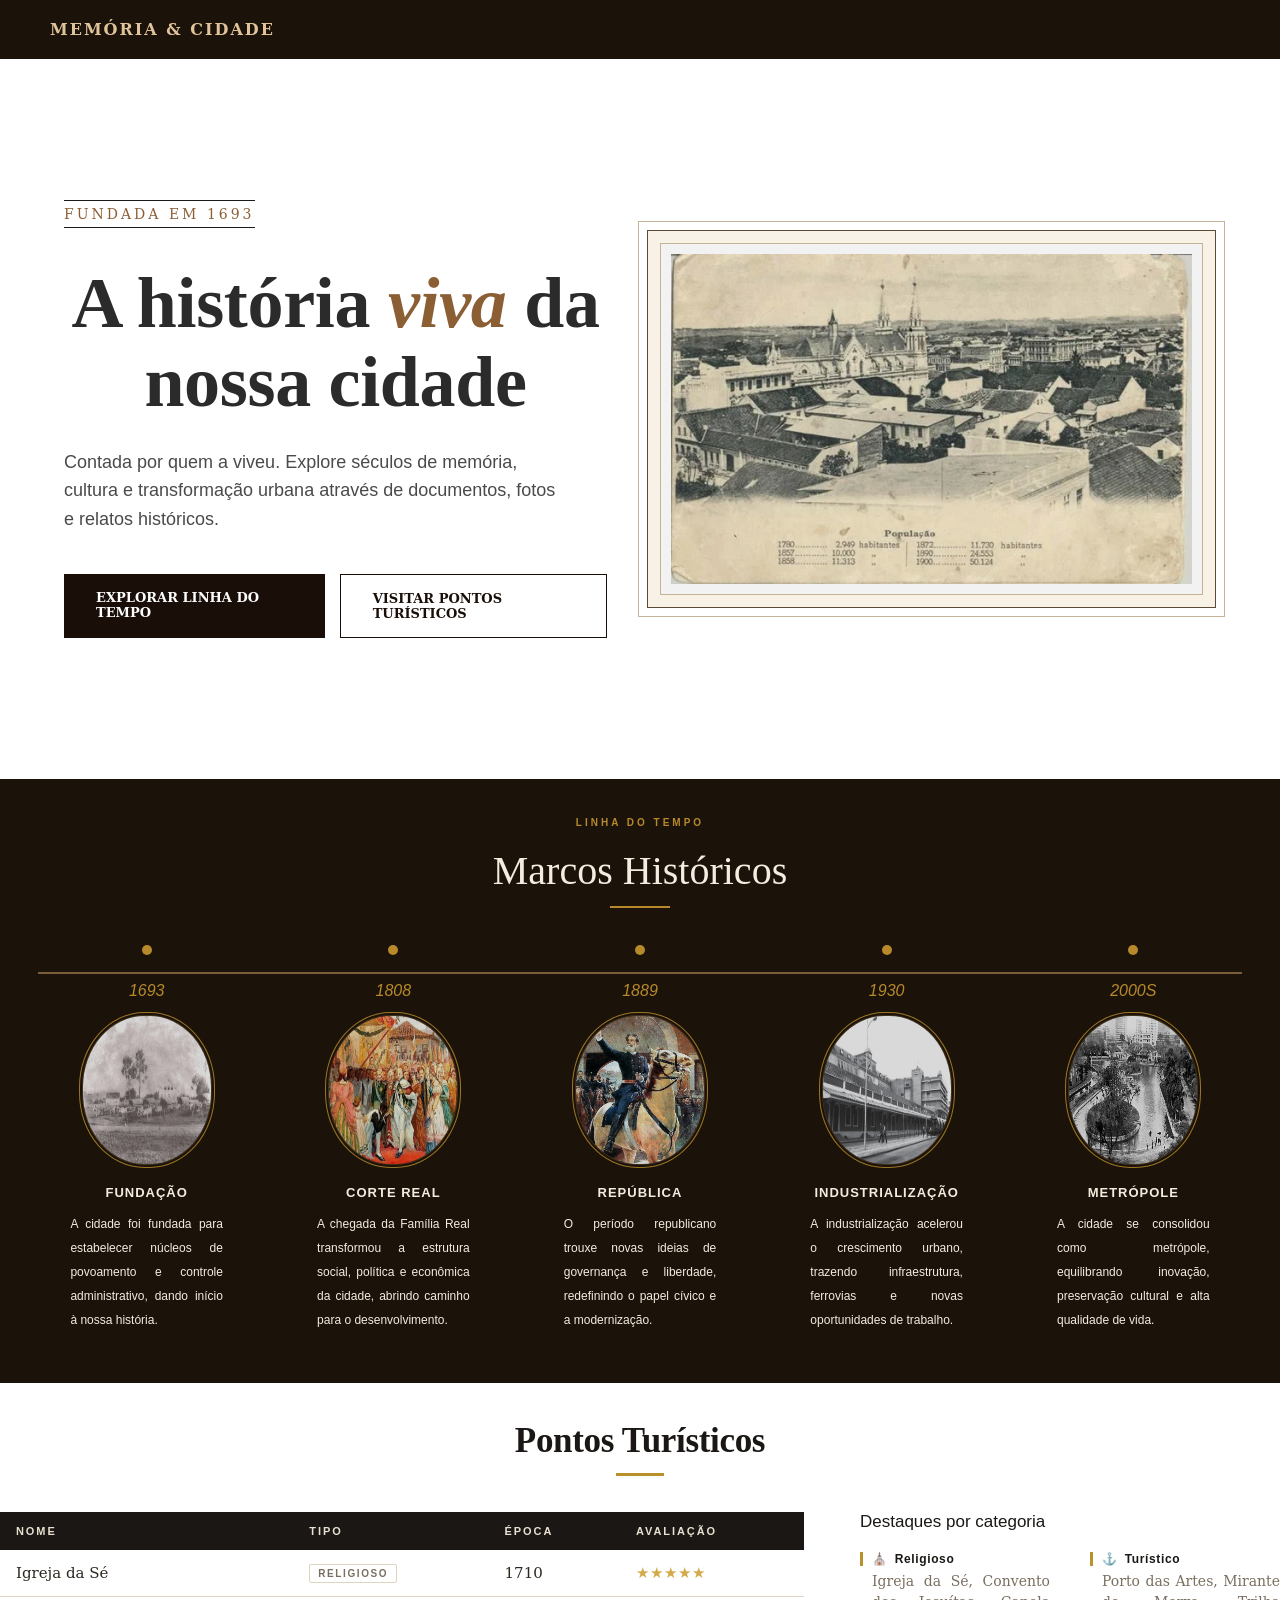
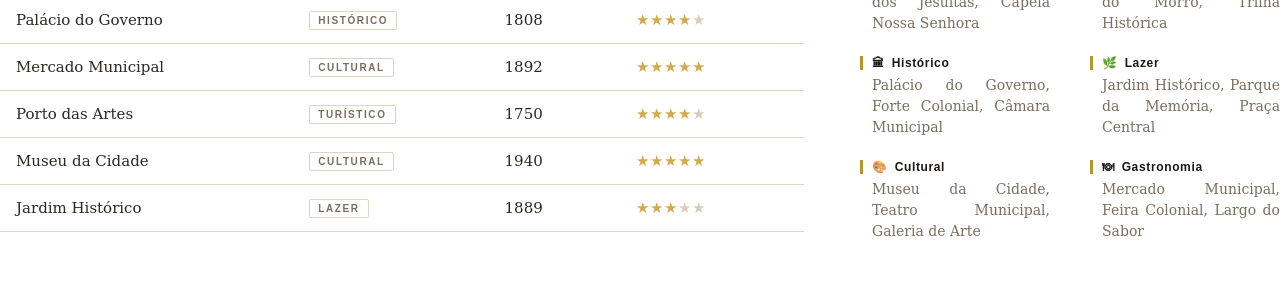
<file: index.html>
<!DOCTYPE html>
<html lang="pt">
<head>
    <meta charset="UTF-8">
    <meta name="viewport" content="width=device-width, initial-scale=1.0">
    <link rel="stylesheet" href="index.css"/>
    <title> História da Cidade</title>
</head>
<body>
   <section>   
        <header class="barra-topo">
            <div class="logo">MEMÓRIA & CIDADE</div>
         </div>
        </header>
    
        <main class="hero-section">
            <div class="conteudo-principal">
                <span class="subtitulo">FUNDADA EM 1693</span>
                <h1 class="titulo-principal">A história <em>viva</em> da nossa cidade</h1>
                <p class="descrição">
                    Contada por quem a viveu. Explore séculos de memória, cultura e 
                    transformação urbana através de documentos, fotos e relatos históricos.
                </p>
                
                <div class="grupo-botoes">
                    <a href="#timeline" class="botao-primario">EXPLORAR LINHA DO TEMPO </a>
                    <a href="#pontos-turisticos" class="botao-secundario">VISITAR PONTOS TURÍSTICOS</a>
                </div>
            </div>
    
            <div class="moldura-quadro">
                <div class="moldura-interna">
                    <img src="imagens/Historia-cidade/foto-curitiba.jpg" alt="Foto histórica da cidade">
                </div>
            </div>
        </section>
    <!-- Linha do Tempo -->
    <section id="timeline" class="timeline-seçao"> 
        <h3>LINHA DO TEMPO</h3>
        <br>
        <h2>Marcos Históricos</h2>

        <div class="timeline-linha">

            <div class="timeline-ponto">
                <span class="ano"> 1693 </span>
                <img src="imagens/Historia-cidade/1693.jpg" class="img" alt="Fundação">
                <span class="descricao"> <b>FUNDAÇÃO</b></span>                 
                <p class="resumo">A cidade foi fundada para estabelecer núcleos de povoamento e controle administrativo, dando início à nossa história.</p>
            </div>

            <div class="timeline-ponto">
                <span class="ano"> 1808 </span>
                <img src="imagens/Historia-cidade/1808.jpg" class="img" alt="Corte Real"> 
                <span class="descricao"> <b>CORTE REAL</b></span>
                <p class="resumo">A chegada da Família Real transformou a estrutura social, política e econômica da cidade, abrindo caminho para o desenvolvimento.</p>         
            </div>

            <div class="timeline-ponto" >
                <span class="ano"> 1889 </span>
                <img src="imagens/Historia-cidade/1889.jpg" class="img" alt="República">
                <span class="descricao"> <b>REPÚBLICA</b> </span>
                <p class="resumo">O período republicano trouxe novas ideias de governança e liberdade, redefinindo o papel cívico e a modernização.</p>
            </div>

            <div class="timeline-ponto" >
                <span class="ano"> 1930 </span>
                <img src="imagens/Historia-cidade/1930.jpg" class="img" alt="Industrialização">
                <span class="descricao"> <b>INDUSTRIALIZAÇÃO</b></span>
                <p class="resumo">A industrialização acelerou o crescimento urbano, trazendo infraestrutura, ferrovias e novas oportunidades de trabalho.</p>
            </div>
            
            <div class="timeline-ponto">
                <span class="ano"> 2000S </span>
                <img src="imagens/Historia-cidade/2000s.jpg" class="img" alt="Metrópole">
                <span class="descricao"> <b>METRÓPOLE</b> </span>
                <p class="resumo">A cidade se consolidou como metrópole, equilibrando inovação, preservação cultural e alta qualidade de vida.</p>
            </div>
        </div>
    </section>
<section id="pontos-turisticos">
  <h1>Pontos Turísticos</h1>
  <div class="title-underline"></div>

  <div class="layout">
    <div class="table-wrapper">
      <table>
        <thead>
          <tr>
            <th>Nome</th>
            <th>Tipo</th>
            <th>Época</th>
            <th>Avaliação</th>
          </tr>
        </thead>
          <tr>
            <td class="nome">Igreja da Sé</td>
            <td><span class="tag">Religioso</span></td>
            <td>1710</td>
            <td><span class="stars">★★★★★</span></td>
          </tr>
          <tr>
            <td class="nome">Palácio do Governo</td>
            <td><span class="tag">Histórico</span></td>
            <td>1808</td>
            <td><span class="stars">★★★★<span class="empty">★</span></span></td>
          </tr>
          <tr>
            <td class="nome">Mercado Municipal</td>
            <td><span class="tag">Cultural</span></td>
            <td>1892</td>
            <td><span class="stars">★★★★★</span></td>
          </tr>
          <tr>
            <td class="nome">Porto das Artes</td>
            <td><span class="tag">Turístico</span></td>
            <td>1750</td>
            <td><span class="stars">★★★★<span class="empty">★</span></span></td>
          </tr>
          <tr>
            <td class="nome">Museu da Cidade</td>
            <td><span class="tag">Cultural</span></td>
            <td>1940</td>
            <td><span class="stars">★★★★★</span></td>
          </tr>
          <tr>
            <td class="nome">Jardim Histórico</td>
            <td><span class="tag">Lazer</span></td>
            <td>1889</td>
            <td><span class="stars">★★★<span class="empty">★★</span></span></td>
          </tr>
      </table>
    </div>

    <div class="destaques">
      <h2>Destaques por categoria</h2>
      <div class="destaques-grid">
        <div class="destaque-item">
          <div class="destaque-title"><span>⛪</span> Religioso</div>
          <div class="destaque-list">Igreja da Sé, Convento dos Jesuítas, Capela Nossa Senhora</div>
        </div>
        <div class="destaque-item">
          <div class="destaque-title"><span>⚓</span> Turístico</div>
          <div class="destaque-list">Porto das Artes, Mirante do Morro, Trilha Histórica</div>
        </div>
        <div class="destaque-item">
          <div class="destaque-title"><span>🏛</span> Histórico</div>
          <div class="destaque-list">Palácio do Governo, Forte Colonial, Câmara Municipal</div>
        </div>
        <div class="destaque-item">
          <div class="destaque-title"><span>🌿</span> Lazer</div>
          <div class="destaque-list">Jardim Histórico, Parque da Memória, Praça Central</div>
        </div>
        <div class="destaque-item">
          <div class="destaque-title"><span>🎨</span> Cultural</div>
          <div class="destaque-list">Museu da Cidade, Teatro Municipal, Galeria de Arte</div>
        </div>
        <div class="destaque-item">
          <div class="destaque-title"><span>🍽</span> Gastronomia</div>
          <div class="destaque-list">Mercado Municipal, Feira Colonial, Largo do Sabor</div>
        </div>
      </div>
    </div>
  </div>
</section>
</body>
</file>
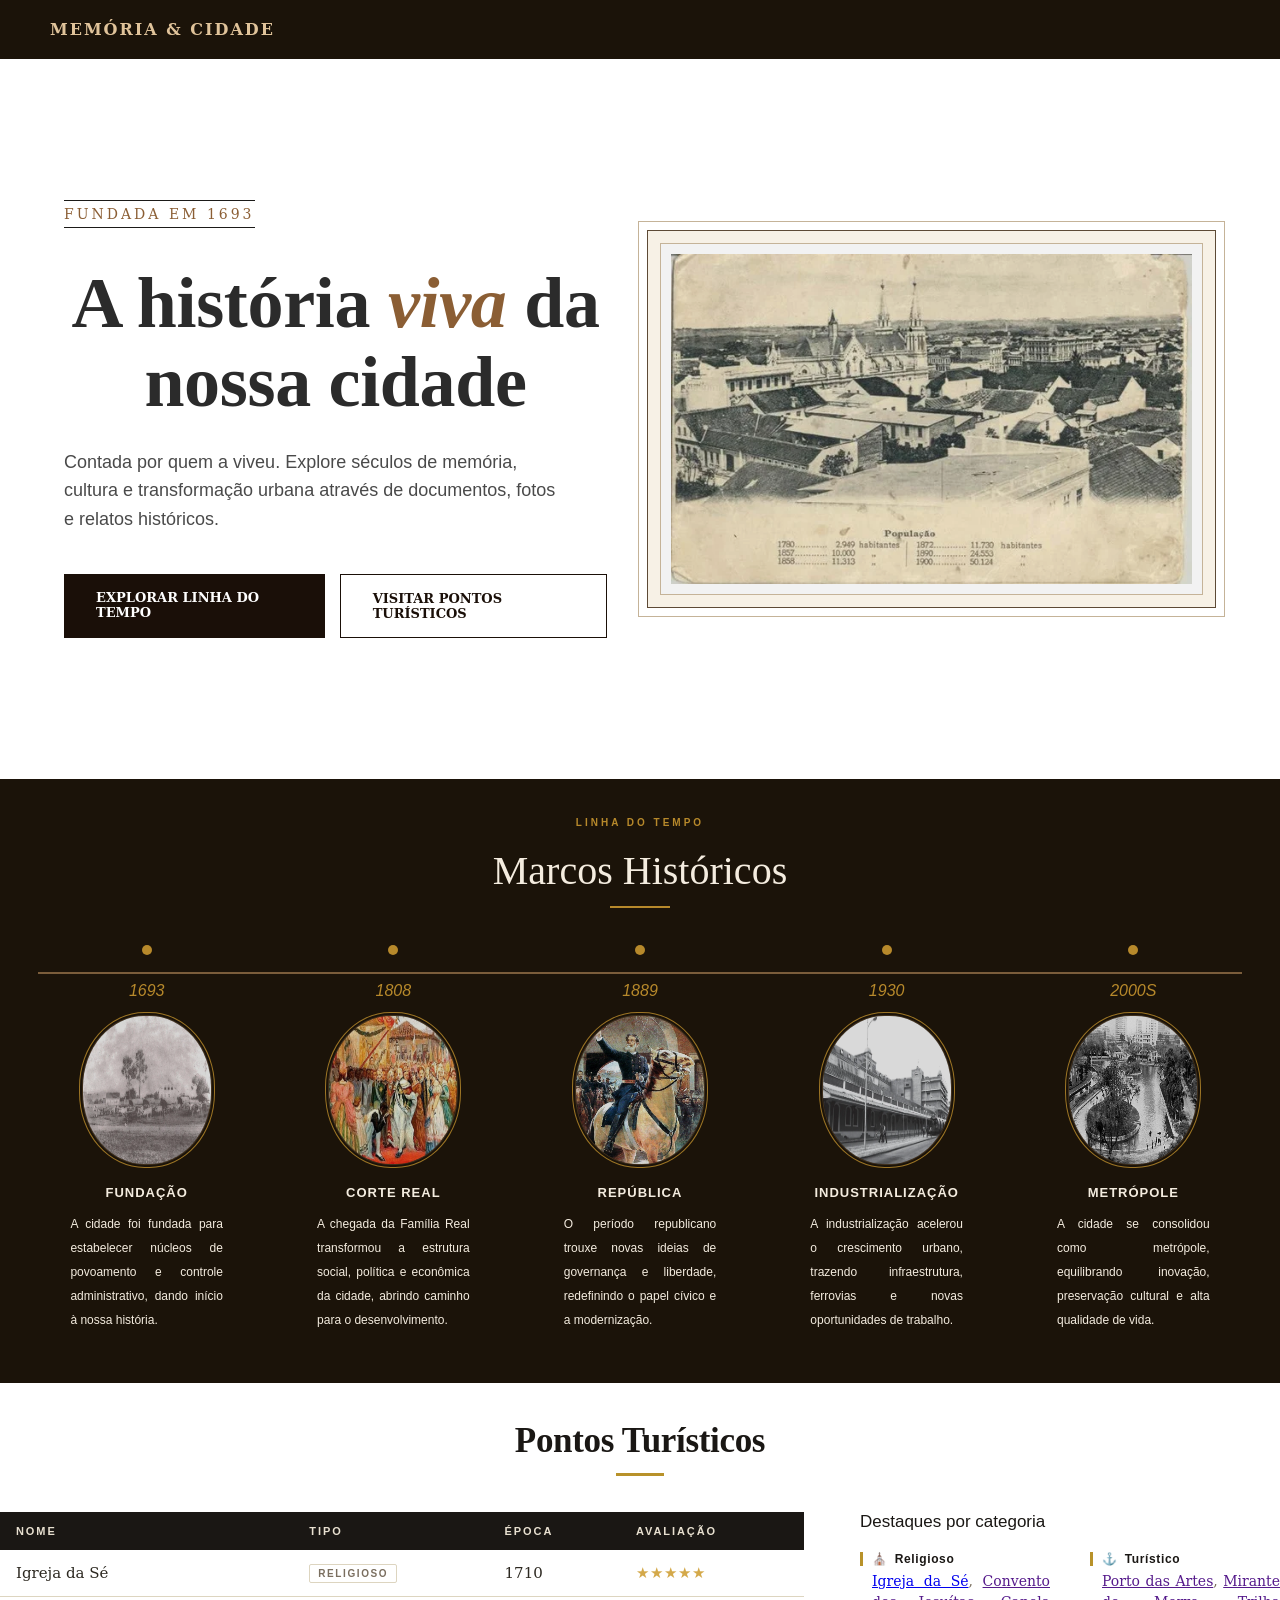
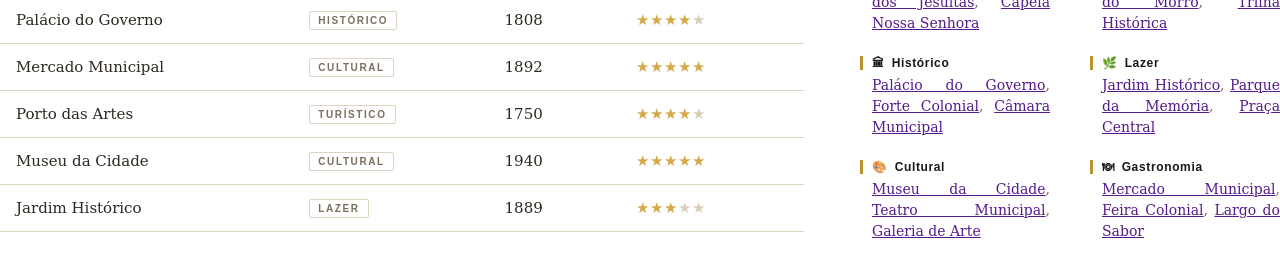
<file: historia.html>
<!DOCTYPE html>
<html lang="pt">
<head>
    <meta charset="UTF-8">
    <meta name="viewport" content="width=device-width, initial-scale=1.0">
    <link rel="stylesheet" href="historia.css"/>
    <title> História da Cidade</title>
</head>
<body>
   <section>   
        <header class="barra-topo">
            <div class="logo">MEMÓRIA & CIDADE</div>
         </div>
        </header>
    
        <main class="hero-section">
            <div class="conteudo-principal">
                <span class="subtitulo">FUNDADA EM 1693</span>
                <h1 class="titulo-principal">A história <em>viva</em> da nossa cidade</h1>
                <p class="descrição">
                    Contada por quem a viveu. Explore séculos de memória, cultura e 
                    transformação urbana através de documentos, fotos e relatos históricos.
                </p>
                
                <div class="grupo-botoes">
                    <a href="#timeline" class="botao-primario">EXPLORAR LINHA DO TEMPO </a>
                    <a href="#pontos-turisticos" class="botao-secundario">VISITAR PONTOS TURÍSTICOS</a>
                </div>
            </div>
    
            <div class="moldura-quadro">
                <div class="moldura-interna">
                    <img src="imagens/Historia-cidade/foto-curitiba.jpg" alt="Foto histórica da cidade">
                </div>
            </div>
        </section>
    <!-- Linha do Tempo -->
    <section id="timeline" class="timeline-seçao"> 
        <h3>LINHA DO TEMPO</h3>
        <br>
        <h2>Marcos Históricos</h2>

        <div class="timeline-linha">

            <div class="timeline-ponto">
                <span class="ano"> 1693 </span>
                <img src="imagens/Historia-cidade/1693.jpg" class="img" alt="Fundação">
                <span class="descricao"> <b>FUNDAÇÃO</b></span>                 
                <p class="resumo">A cidade foi fundada para estabelecer núcleos de povoamento e controle administrativo, dando início à nossa história.</p>
            </div>

            <div class="timeline-ponto">
                <span class="ano"> 1808 </span>
                <img src="imagens/Historia-cidade/1808.jpg" class="img" alt="Corte Real"> 
                <span class="descricao"> <b>CORTE REAL</b></span>
                <p class="resumo">A chegada da Família Real transformou a estrutura social, política e econômica da cidade, abrindo caminho para o desenvolvimento.</p>         
            </div>

            <div class="timeline-ponto" >
                <span class="ano"> 1889 </span>
                <img src="imagens/Historia-cidade/1889.jpg" class="img" alt="República">
                <span class="descricao"> <b>REPÚBLICA</b> </span>
                <p class="resumo">O período republicano trouxe novas ideias de governança e liberdade, redefinindo o papel cívico e a modernização.</p>
            </div>

            <div class="timeline-ponto" >
                <span class="ano"> 1930 </span>
                <img src="imagens/Historia-cidade/1930.jpg" class="img" alt="Industrialização">
                <span class="descricao"> <b>INDUSTRIALIZAÇÃO</b></span>
                <p class="resumo">A industrialização acelerou o crescimento urbano, trazendo infraestrutura, ferrovias e novas oportunidades de trabalho.</p>
            </div>
            
            <div class="timeline-ponto">
                <span class="ano"> 2000S </span>
                <img src="imagens/Historia-cidade/2000s.jpg" class="img" alt="Metrópole">
                <span class="descricao"> <b>METRÓPOLE</b> </span>
                <p class="resumo">A cidade se consolidou como metrópole, equilibrando inovação, preservação cultural e alta qualidade de vida.</p>
            </div>
        </div>
    </section>
<section id="pontos-turisticos">
  <h1>Pontos Turísticos</h1>
  <div class="title-underline"></div>

  <div class="layout">
    <div class="table-wrapper">
      <table>
        <thead>
          <tr>
            <th>Nome</th>
            <th>Tipo</th>
            <th>Época</th>
            <th>Avaliação</th>
          </tr>
        </thead>
          <tr>
            <td class="nome">Igreja da Sé</td>
            <td><span class="tag">Religioso</span></td>
            <td>1710</td>
            <td><span class="stars">★★★★★</span></td>
          </tr>
          <tr>
            <td class="nome">Palácio do Governo</td>
            <td><span class="tag">Histórico</span></td>
            <td>1808</td>
            <td><span class="stars">★★★★<span class="empty">★</span></span></td>
          </tr>
          <tr>
            <td class="nome">Mercado Municipal</td>
            <td><span class="tag">Cultural</span></td>
            <td>1892</td>
            <td><span class="stars">★★★★★</span></td>
          </tr>
          <tr>
            <td class="nome">Porto das Artes</td>
            <td><span class="tag">Turístico</span></td>
            <td>1750</td>
            <td><span class="stars">★★★★<span class="empty">★</span></span></td>
          </tr>
          <tr>
            <td class="nome">Museu da Cidade</td>
            <td><span class="tag">Cultural</span></td>
            <td>1940</td>
            <td><span class="stars">★★★★★</span></td>
          </tr>
          <tr>
            <td class="nome">Jardim Histórico</td>
            <td><span class="tag">Lazer</span></td>
            <td>1889</td>
            <td><span class="stars">★★★<span class="empty">★★</span></span></td>
          </tr>
      </table>
    </div>

    <section>
  <div class="destaques">
    <h2>Destaques por categoria</h2>
    <div class="destaques-grid">

      <div class="destaque-item">
        <div class="destaque-title"><span>⛪</span> Religioso</div>
        <div class="destaque-list">
          <a href="https://pt.wikipedia.org/wiki/Catedral_Bas%C3%ADlica_de_Curitiba">Igreja da Sé</a>,
          <a href="">Convento dos Jesuítas</a>,
          <a href="">Capela Nossa Senhora</a>
        </div>
      </div>

      <div class="destaque-item">
        <div class="destaque-title"><span>⚓</span> Turístico</div>
        <div class="destaque-list">
          <a href="">Porto das Artes</a>,
          <a href="">Mirante do Morro</a>,
          <a href="">Trilha Histórica</a>
        </div>
      </div>

      <div class="destaque-item">
        <div class="destaque-title"><span>🏛</span> Histórico</div>
        <div class="destaque-list">
          <a href="">Palácio do Governo</a>,
          <a href="">Forte Colonial</a>,
          <a href="">Câmara Municipal</a>
        </div>
      </div>

      <div class="destaque-item">
        <div class="destaque-title"><span>🌿</span> Lazer</div>
        <div class="destaque-list">
          <a href="">Jardim Histórico</a>,
          <a href="">Parque da Memória</a>,
          <a href="">Praça Central</a>
        </div>
      </div>

      <div class="destaque-item">
        <div class="destaque-title"><span>🎨</span> Cultural</div>
        <div class="destaque-list">
          <a href="">Museu da Cidade</a>,
          <a href="">Teatro Municipal</a>,
          <a href="">Galeria de Arte</a>
        </div>
      </div>

      <div class="destaque-item">
        <div class="destaque-title"><span>🍽</span> Gastronomia</div>
        <div class="destaque-list">
          <a href="">Mercado Municipal</a>,
          <a href="">Feira Colonial</a>,
          <a href="">Largo do Sabor</a>
        </div>
      </div>

    </div>
  </div>
</section>
</body>
</file>
<file: index.css>
/*Linha do Tempo */
.timeline-seçao{
    background-color: rgb(27, 19, 9);
    color:rgb(183, 137, 43) ;
    padding:3% 3% ;
    text-align:center;
}
.timeline-seçao h3{
    font-size: x-small;
    letter-spacing: 3px;
    font-family: sans-serif;
}
.timeline-seçao h2{
    font-family: Georgia, 'Times New Roman', Times, serif;
    color: rgb(244, 236, 223);
    font-weight: 500;
    font-size: 2.5rem;
    position: relative;
    margin-bottom: 5%;
}

.timeline-seçao h2::after{  /* adicionar a linha embaixo do titulo*/
    content:'';
    display: block;
    width: 60px;
    height: 2px;
    background-color: rgb(183, 137, 43);
    margin: 12px auto 0;
    
}

.timeline-linha{
    display:flex;
    justify-content:space-between ;
    position:relative ;
    border-top: 2px solid rgb(123, 93, 59); /* linha da timeline*/
    padding-top: 0.50rem;
    margin-top: 4rem;
}

.timeline-ponto{
    display: flex;
    flex-direction: column;
    align-items: center;
    position: relative;
    width: 18%;
}

.timeline-ponto::before {     /* adicionar as bolinhas*/
    content: '';
    position: absolute;
    top: -2.35rem; 
    width: 10px;
    height: 10px;
    background-color: rgb(183, 137, 43);
    border-radius: 50%;
    left: 50%;
    transform: translateX(-50%);
}

.timeline-ponto .ano{
    font-family: sans-serif;
    font-style: italic;
}

.timeline-ponto .descricao{
    font-family: sans-serif;
    font-size:small;
    letter-spacing: 1px;
    color: rgb(244, 236, 223);
    margin-top: 20px;
}

.timeline-ponto img{ 
        width: 130px;
        height: 150px;
        border: 1px solid rgb(75, 56, 34); /* 1 borda da imagem*/
        border-radius: 48%;
        outline: 1px solid rgb(183, 137, 43); /* 2 borda da imagem*/
        outline-offset: 2px;   /* espaço vazio entre as bordas*/
        filter: brightness(85%);
        margin-top: 15px;
    }

.timeline-ponto:hover{
    img{
        transform: translateY(-5px);
        box-shadow: 0 5px 10px rgba(124, 124, 106, 0.932);
    }
}

.resumo{
    font-family: sans-serif;
    color: rgb(244, 236, 223);
    text-align: justify;
    line-height: 2;
    font-size: 0.75rem;
    margin: 12px auto;
    padding: 0 2rem;
}

/* Header + hero section */
* {
    margin: 0;
    padding: 0;
    box-sizing: border-box;
}

body {
    font-family: 'Serif', Georgia, serif;
    background-color: white;
}

/* Cabeçalho) */
.barra-topo {
    background-color: rgb(27, 19, 9);
    color: #e0c39a;
    padding: 20px 50px;
    display: flex;
    justify-content: space-between;
    align-items: center;
    font-weight: bold;
    letter-spacing: 2px;
}

.menu-topo a {
    color: #e0c39a;
    text-decoration: none;
    margin-left: 25px;
    font-size: 13px;
    transition: 0.3s;
}

.menu-topo a:hover {
    opacity: 0.7;
}

/* layout principal */
.hero-section {
    display: flex;
    flex-wrap: wrap; 
    align-items: center;
    justify-content: center;
    max-width: 1500px;
    margin: 0 auto;
    padding: 60px 5%;
    gap: 40px; 
    min-height: 80vh;
}

/*Texto*/
.conteudo-principal {
    flex: 1;
    min-width: 300px;
    max-width: 600px;
    display: flex;
    flex-direction: column;
    justify-content: center;
}

.subtitulo {
    color: #8b5e34;
    font-size: 14px;
    letter-spacing: 3px;
    display: inline-block;
    padding: 5px 0;
    border-top: 1px solid #1b1a18;
    border-bottom: 1px solid #1b1a18;
    margin-bottom: 20px;
    width: fit-content;
}

.titulo-principal {
    font-size: 72px;
    color: #2b2b2b;
    line-height: 1.1;
    margin-bottom: 25px;
}

.titulo-principal em {
    font-style: italic;
    color: #8b5e34;
    font-family: 'Playfair Display', serif;
}

.descrição {
    font-size: 18px;
    color: #4a4a4a;
    line-height: 1.6;
    margin-bottom: 40px;
    max-width: 500px;
    font-family: sans-serif;
}

/* Botoes*/
.grupo-botoes {
    display: flex;
    gap: 15px;
}

.botao-primario, .botao-secundario {
    padding: 16px 32px;
    text-decoration: none;
    font-size: 13px;
    font-weight: bold;
    transition: 0.3s;
    display: inline-block;
}

.botao-primario {
    background-color: #1a0f08;
    color: white;
}

.botao-secundario {
    border: 1px solid #1a0f08;
    color: #1a0f08;
}

.botao-primario:hover { background-color: #3d2a1d; }
.botao-secundario:hover { background-color: #1a0f08; color: #f9f4eb; }

/* Moldura e Imagem */
.moldura-quadro {
    flex: 1;
    min-width: 300px;
    max-width: 600px;
    background-color: #f7f1e6;
    padding: 12px;
    border: 1px solid #5d4a36;
    position: relative;
    display: flex;
}

.moldura-quadro::before {
    content: '';
    position: absolute;
    top: -10px; left: -10px; right: -10px; bottom: -10px;
    border: 1px solid #c5b398;
    pointer-events: none;
}

.moldura-interna {
    width: 100%;
    border: 1px solid #c5b398;
    overflow: hidden;
    background: #eee;
}

.moldura-interna img {
    width: 100%;
    height: auto;
    display: block;
    object-fit: cover;
    filter: brightness(95%);
    border: 10px solid white; 
}

/* Responsividade */
@media (max-width: 768px) {
    .hero-section {
        text-align: center;
        padding-top: 30px;
    }

    .grupo-botoes {
        justify-content: center;
        flex-direction: column;
    }

    .titulo-principal {
        font-size: 38px; 
    }

    .subtitulo {
        margin: 0 auto 20px auto; 
    }
}

/*Tabela + destaques */

*, *::before, *::after { box-sizing: border-box; margin: 0; padding: 0; }

:root {
  --bg: #f5f0e8;
  --dark: #1a1714;
  --gold: #b8922a;
  --gold-light: #d4a94a;
  --text: #2c2820;
  --muted: #7a6e5f;
  --border: #ddd5c0;
  --tag-bg: #fff;
}



h1 {
  font-family: 'Playfair Display', Georgia, serif;  
  font-size: 35px;
  font-weight: 700;
  color: var(--dark);
  margin-bottom: 12px;
  letter-spacing: -0.32px;
  margin-top: 3%;
    text-align: center;
    flex-direction: column;
}

.title-underline {
  width: 48px;
  height: 3px;
  background: var(--gold);
  margin-bottom: 36px;
  margin-left: auto;
  margin-right: auto;
}

.layout {
  display: flex;
  gap: 56px;
  align-items: flex-start;
  flex-wrap: wrap;
}

.table-wrapper {
  flex: 1;
  min-width: 320px;
}

table {
  width: 100%;
  border-collapse: collapse;
  margin-bottom: 3%;
}

thead tr {
  background-color: var(--dark);
}

thead th {
  font-family: sans-serif;
  font-size: 11px;
  font-weight: 600;
  letter-spacing: 1.92px;
  text-transform: uppercase;
  color: #e8e0d0;
  padding: 13px 16px;
  text-align: left;
}

tbody tr {
  border-bottom: 1px solid var(--border);
  transition: background 0.15s;
}

tbody tr:hover {
  background: rgba(184, 146, 42, 0.06);
}

tbody td {
  padding: 13px 16px;
  font-size: 15px;
  color: var(--text);
  vertical-align: middle;
}

td.nome { font-weight: 500; }

.tag {
  display: inline-block;
  font-family: sans-serif;
  font-size: 10px;
  font-weight: 600;
  letter-spacing: 1.6px;
  text-transform: uppercase;
  border: 1px solid var(--border);
  background: var(--tag-bg);
  color: var(--muted);
  padding: 3px 8px;
  border-radius: 2px;
}

.stars { color: var(--gold-light); font-size: 0.95rem; letter-spacing: 1px; }
.stars .empty { color: #d9ceb8; }

.destaques {
  min-width: 260px;
  max-width: 420px;
  flex: 1;
  text-align: justify;
    margin-bottom: 3%;
}

.destaques h2 {
  font-family: sans-serif;
  font-size: 17px;
  font-weight: 500;
  color: var(--dark);
  margin-bottom: 20px;
  text-align: justify;
}

.destaques-grid {
  display: grid;
  grid-template-columns: 1fr 1fr;
  gap: 22px 40px;
  text-align: justify;
}

.destaque-item {
  display: flex;
  flex-direction: column;
  gap: 5px;
  text-align: justify;
}

.destaque-title {
  display: flex;
  align-items: center;
  gap: 7px;
  font-family: sans-serif;
  font-size: 12px;
  font-weight: 600;
  letter-spacing: 0.64px;
  color: var(--dark);
  border-left: 3px solid var(--gold);
  padding-left: 9px;
  text-align: justify;
}

.destaque-list {
  font-size: 14px;
  color: var(--muted);
  line-height: 1.5;
  padding-left: 12px;
  text-align: justify;
}
</file>
<file: historia.css>
/*Linha do Tempo */
.timeline-seçao{
    background-color: rgb(27, 19, 9);
    color:rgb(183, 137, 43) ;
    padding:3% 3% ;
    text-align:center;
}
.timeline-seçao h3{
    font-size: x-small;
    letter-spacing: 3px;
    font-family: sans-serif;
}
.timeline-seçao h2{
    font-family: Georgia, 'Times New Roman', Times, serif;
    color: rgb(244, 236, 223);
    font-weight: 500;
    font-size: 2.5rem;
    position: relative;
    margin-bottom: 5%;
}

.timeline-seçao h2::after{  /* adicionar a linha embaixo do titulo*/
    content:'';
    display: block;
    width: 60px;
    height: 2px;
    background-color: rgb(183, 137, 43);
    margin: 12px auto 0;
    
}

.timeline-linha{
    display:flex;
    justify-content:space-between ;
    position:relative ;
    border-top: 2px solid rgb(123, 93, 59); /* linha da timeline*/
    padding-top: 0.50rem;
    margin-top: 4rem;
}

.timeline-ponto{
    display: flex;
    flex-direction: column;
    align-items: center;
    position: relative;
    width: 18%;
}

.timeline-ponto::before {     /* adicionar as bolinhas*/
    content: '';
    position: absolute;
    top: -2.35rem; 
    width: 10px;
    height: 10px;
    background-color: rgb(183, 137, 43);
    border-radius: 50%;
    left: 50%;
    transform: translateX(-50%);
}

.timeline-ponto .ano{
    font-family: sans-serif;
    font-style: italic;
}

.timeline-ponto .descricao{
    font-family: sans-serif;
    font-size:small;
    letter-spacing: 1px;
    color: rgb(244, 236, 223);
    margin-top: 20px;
}

.timeline-ponto img{ 
        width: 130px;
        height: 150px;
        border: 1px solid rgb(75, 56, 34); /* 1 borda da imagem*/
        border-radius: 48%;
        outline: 1px solid rgb(183, 137, 43); /* 2 borda da imagem*/
        outline-offset: 2px;   /* espaço vazio entre as bordas*/
        filter: brightness(85%);
        margin-top: 15px;
    }

.timeline-ponto:hover{
    img{
        transform: translateY(-5px);
        box-shadow: 0 5px 10px rgba(124, 124, 106, 0.932);
    }
}

.resumo{
    font-family: sans-serif;
    color: rgb(244, 236, 223);
    text-align: justify;
    line-height: 2;
    font-size: 0.75rem;
    margin: 12px auto;
    padding: 0 2rem;
}

/* Header + hero section */
* {
    margin: 0;
    padding: 0;
    box-sizing: border-box;
}

body {
    font-family: 'Serif', Georgia, serif;
    background-color: white;
}

/* Cabeçalho) */
.barra-topo {
    background-color: rgb(27, 19, 9);
    color: #e0c39a;
    padding: 20px 50px;
    display: flex;
    justify-content: space-between;
    align-items: center;
    font-weight: bold;
    letter-spacing: 2px;
}

.menu-topo a {
    color: #e0c39a;
    text-decoration: none;
    margin-left: 25px;
    font-size: 13px;
    transition: 0.3s;
}

.menu-topo a:hover {
    opacity: 0.7;
}

/* layout principal */
.hero-section {
    display: flex;
    flex-wrap: wrap; 
    align-items: center;
    justify-content: center;
    max-width: 1500px;
    margin: 0 auto;
    padding: 60px 5%;
    gap: 40px; 
    min-height: 80vh;
}

/*Texto*/
.conteudo-principal {
    flex: 1;
    min-width: 300px;
    max-width: 600px;
    display: flex;
    flex-direction: column;
    justify-content: center;
}

.subtitulo {
    color: #8b5e34;
    font-size: 14px;
    letter-spacing: 3px;
    display: inline-block;
    padding: 5px 0;
    border-top: 1px solid #1b1a18;
    border-bottom: 1px solid #1b1a18;
    margin-bottom: 20px;
    width: fit-content;
}

.titulo-principal {
    font-size: 72px;
    color: #2b2b2b;
    line-height: 1.1;
    margin-bottom: 25px;
}

.titulo-principal em {
    font-style: italic;
    color: #8b5e34;
    font-family: 'Playfair Display', serif;
}

.descrição {
    font-size: 18px;
    color: #4a4a4a;
    line-height: 1.6;
    margin-bottom: 40px;
    max-width: 500px;
    font-family: sans-serif;
}

/* Botoes*/
.grupo-botoes {
    display: flex;
    gap: 15px;
}

.botao-primario, .botao-secundario {
    padding: 16px 32px;
    text-decoration: none;
    font-size: 13px;
    font-weight: bold;
    transition: 0.3s;
    display: inline-block;
}

.botao-primario {
    background-color: #1a0f08;
    color: white;
}

.botao-secundario {
    border: 1px solid #1a0f08;
    color: #1a0f08;
}

.botao-primario:hover { background-color: #3d2a1d; }
.botao-secundario:hover { background-color: #1a0f08; color: #f9f4eb; }

/* Moldura e Imagem */
.moldura-quadro {
    flex: 1;
    min-width: 300px;
    max-width: 600px;
    background-color: #f7f1e6;
    padding: 12px;
    border: 1px solid #5d4a36;
    position: relative;
    display: flex;
}

.moldura-quadro::before {
    content: '';
    position: absolute;
    top: -10px; left: -10px; right: -10px; bottom: -10px;
    border: 1px solid #c5b398;
    pointer-events: none;
}

.moldura-interna {
    width: 100%;
    border: 1px solid #c5b398;
    overflow: hidden;
    background: #eee;
}

.moldura-interna img {
    width: 100%;
    height: auto;
    display: block;
    object-fit: cover;
    filter: brightness(95%);
    border: 10px solid white; 
}

/* Responsividade */
@media (max-width: 768px) {
    .hero-section {
        text-align: center;
        padding-top: 30px;
    }

    .grupo-botoes {
        justify-content: center;
        flex-direction: column;
    }

    .titulo-principal {
        font-size: 38px; 
    }

    .subtitulo {
        margin: 0 auto 20px auto; 
    }
}

/*Tabela + destaques */

*, *::before, *::after { box-sizing: border-box; margin: 0; padding: 0; }

:root {
  --bg: #f5f0e8;
  --dark: #1a1714;
  --gold: #b8922a;
  --gold-light: #d4a94a;
  --text: #2c2820;
  --muted: #7a6e5f;
  --border: #ddd5c0;
  --tag-bg: #fff;
}



h1 {
  font-family: 'Playfair Display', Georgia, serif;  
  font-size: 35px;
  font-weight: 700;
  color: var(--dark);
  margin-bottom: 12px;
  letter-spacing: -0.32px;
  margin-top: 3%;
    text-align: center;
    flex-direction: column;
}

.title-underline {
  width: 48px;
  height: 3px;
  background: var(--gold);
  margin-bottom: 36px;
  margin-left: auto;
  margin-right: auto;
}

.layout {
  display: flex;
  gap: 56px;
  align-items: flex-start;
  flex-wrap: wrap;
}

.table-wrapper {
  flex: 1;
  min-width: 320px;
}

table {
  width: 100%;
  border-collapse: collapse;
  margin-bottom: 3%;
}

thead tr {
  background-color: var(--dark);
}

thead th {
  font-family: sans-serif;
  font-size: 11px;
  font-weight: 600;
  letter-spacing: 1.92px;
  text-transform: uppercase;
  color: #e8e0d0;
  padding: 13px 16px;
  text-align: left;
}

tbody tr {
  border-bottom: 1px solid var(--border);
  transition: background 0.15s;
}

tbody tr:hover {
  background: rgba(184, 146, 42, 0.06);
}

tbody td {
  padding: 13px 16px;
  font-size: 15px;
  color: var(--text);
  vertical-align: middle;
}

td.nome { font-weight: 500; }

.tag {
  display: inline-block;
  font-family: sans-serif;
  font-size: 10px;
  font-weight: 600;
  letter-spacing: 1.6px;
  text-transform: uppercase;
  border: 1px solid var(--border);
  background: var(--tag-bg);
  color: var(--muted);
  padding: 3px 8px;
  border-radius: 2px;
}

.stars { color: var(--gold-light); font-size: 0.95rem; letter-spacing: 1px; }
.stars .empty { color: #d9ceb8; }

.destaques {
  min-width: 260px;
  max-width: 420px;
  flex: 1;
  text-align: justify;
    margin-bottom: 3%;
}

.destaques h2 {
  font-family: sans-serif;
  font-size: 17px;
  font-weight: 500;
  color: var(--dark);
  margin-bottom: 20px;
  text-align: justify;
}

.destaques-grid {
  display: grid;
  grid-template-columns: 1fr 1fr;
  gap: 22px 40px;
  text-align: justify;
}

.destaque-item {
  display: flex;
  flex-direction: column;
  gap: 5px;
  text-align: justify;
}

.destaque-title {
  display: flex;
  align-items: center;
  gap: 7px;
  font-family: sans-serif;
  font-size: 12px;
  font-weight: 600;
  letter-spacing: 0.64px;
  color: var(--dark);
  border-left: 3px solid var(--gold);
  padding-left: 9px;
  text-align: justify;
}

.destaque-list {
  font-size: 14px;
  color: var(--muted);
  line-height: 1.5;
  padding-left: 12px;
  text-align: justify;
}
</file>
